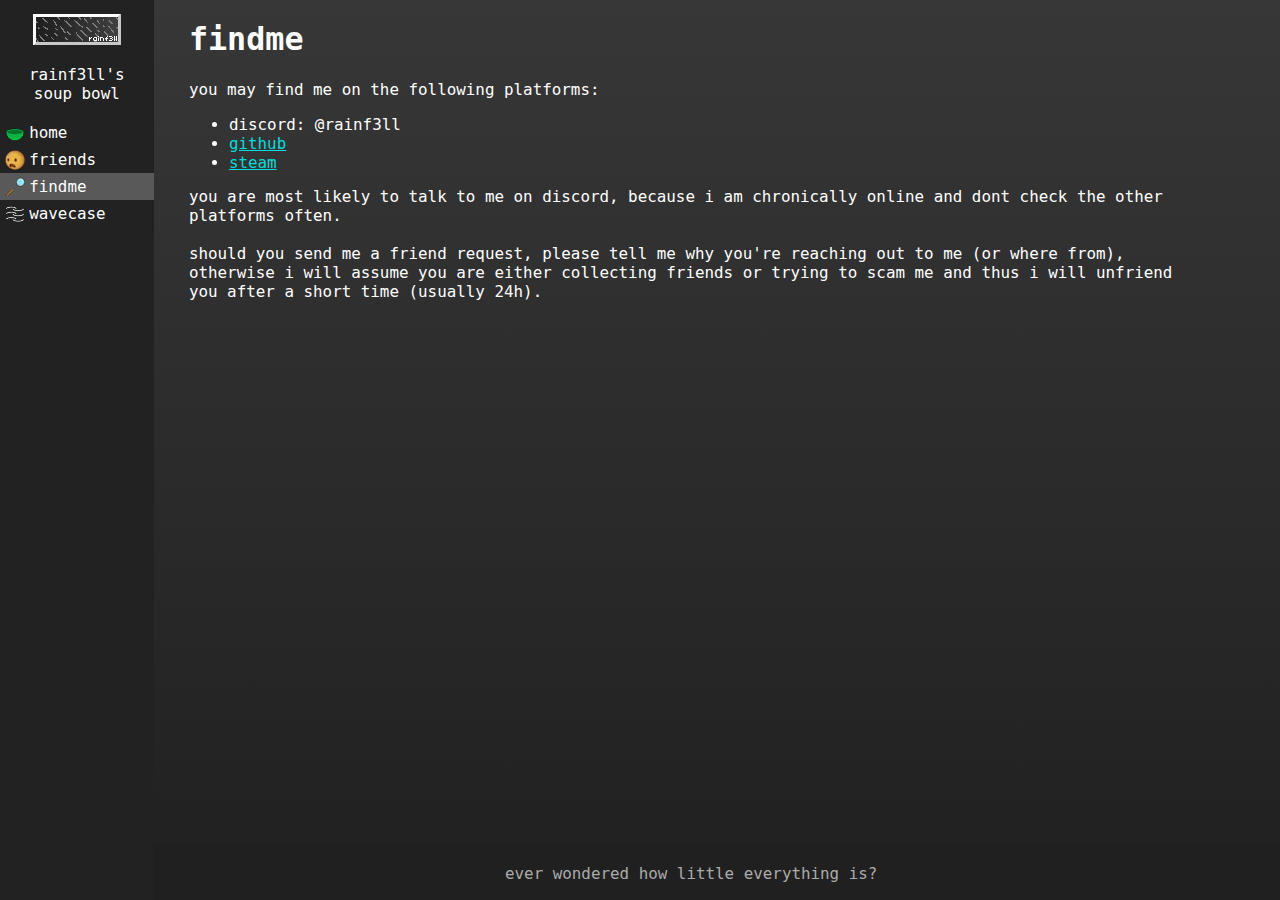
<file: findme/index.html>
<!DOCTYPE html>
<html lang="en">

	<head>
		<meta charset="UTF-8">
		<meta name="viewport" content="width=device-width,initial-scale=1">
		<title>rainf3ll's soup bowl</title>
		<link rel="stylesheet" href="/styles/style.css">
		<link rel="icon" type="image/png" href="/images/favicon/favicon-96x96.png" sizes="96x96">
		<link rel="icon" type="image/svg+xml" href="/images/favicon/favicon.svg">
		<link rel="icon" href="/images/favicon/favicon.ico">
		<meta name="title" content="rainf3ll's soup bowl">
		<meta name="description" content="generic description of a generic person here.">
		<meta property="og:title" content="rainf3ll's soup bowl">
		<meta property="og:type" content="website">
		<meta property="og:url" content="https://rainf3ll.github.io/findme">
		<!-- <meta property="og:image" content="/images/whatever.png"> -->
		<meta property="og:description" content="generic description of a generic person here.">
	</head>

	<body>
		<!-- side panel -->
		<nav>
			<img class="badge" id="web-badge" src="/images/badges/button.gif" width="88" height="31" alt="web badge">
			<p>rainf3ll's soup bowl</p>
			<a class="navblock" href="/"><img src="/images/navbar/home.png" width="20" height="20" alt="">home</a>
			<a class="navblock" href="/friends/"><img src="/images/navbar/friends.webp" width="20" height="20" alt="">friends</a>
			<a class="navblock" id="nav-current"><img src="/images/navbar/findme.webp" width="20" height="20" alt="">findme</a>
			<a class="navblock" href="/wavecase/"><img src="/images/navbar/wavecase.webp" width="20" height="20" alt="">wavecase</a>
		</nav>
		<!-- main panel -->
		<div class="main">
			<!-- rain animation -->
			<div class="rain" aria-hidden="true"><span class="drop" style="animation-delay:1.2s;left:1%;"></span><span class="drop" style="animation-delay:0.08s;left:3%;"></span><span class="drop" style="animation-delay:0.34s;left:5%;"></span><span class="drop" style="animation-delay:0.84s;left:7%;"></span><span class="drop" style="animation-delay:0.8s;left:9%;"></span><span class="drop" style="animation-delay:1.14s;left:11%;"></span><span class="drop" style="animation-delay:0.56s;left:13%;"></span><span class="drop" style="animation-delay:0.32s;left:15%;"></span><span class="drop" style="animation-delay:0.96s;left:17%;"></span><span class="drop" style="animation-delay:0.36s;left:19%;"></span><span class="drop" style="animation-delay:1.24s;left:21%;"></span><span class="drop" style="animation-delay:1.06s;left:23%;"></span><span class="drop" style="animation-delay:0.16s;left:25%;"></span><span class="drop" style="animation-delay:0.96s;left:27%;"></span><span class="drop" style="animation-delay:0.36s;left:29%;"></span><span class="drop" style="animation-delay:0.8s;left:31%;"></span><span class="drop" style="animation-delay:0.2s;left:33%;"></span><span class="drop" style="animation-delay:0.06s;left:35%;"></span><span class="drop" style="animation-delay:0.72s;left:37%;"></span><span class="drop" style="animation-delay:0s;left:39%;"></span><span class="drop" style="animation-delay:0.68s;left:41%;"></span><span class="drop" style="animation-delay:0.18s;left:43%;"></span><span class="drop" style="animation-delay:1.12s;left:45%;"></span><span class="drop" style="animation-delay:1.0s;left:47%;"></span><span class="drop" style="animation-delay:1.24s;left:49%;"></span><span class="drop" style="animation-delay:0.4s;left:51%;"></span><span class="drop" style="animation-delay:0.2s;left:53%;"></span><span class="drop" style="animation-delay:0.12s;left:55%;"></span><span class="drop" style="animation-delay:0s;left:57%;"></span><span class="drop" style="animation-delay:0.84s;left:59%;"></span><span class="drop" style="animation-delay:0.38s;left:61%;"></span><span class="drop" style="animation-delay:0.54s;left:63%;"></span><span class="drop" style="animation-delay:0.84s;left:65%;"></span><span class="drop" style="animation-delay:0.08s;left:67%;"></span><span class="drop" style="animation-delay:1.26s;left:69%;"></span><span class="drop" style="animation-delay:0.5s;left:71%;"></span><span class="drop" style="animation-delay:0.84s;left:73%;"></span><span class="drop" style="animation-delay:0.04s;left:75%;"></span><span class="drop" style="animation-delay:0.8s;left:77%;"></span><span class="drop" style="animation-delay:0.66s;left:79%;"></span><span class="drop" style="animation-delay:0.6s;left:81%;"></span><span class="drop" style="animation-delay:0.7s;left:83%;"></span><span class="drop" style="animation-delay:1.0s;left:85%;"></span><span class="drop" style="animation-delay:1.08s;left:87%;"></span><span class="drop" style="animation-delay:1.16s;left:89%;"></span><span class="drop" style="animation-delay:0.18s;left:91%;"></span><span class="drop" style="animation-delay:1.02s;left:93%;"></span><span class="drop" style="animation-delay:0.6s;left:95%;"></span><span class="drop" style="animation-delay:0.84s;left:97%;"></span><span class="drop" style="animation-delay:0.64s;left:99%;"></span></div>
			<main>
				<header>
					<h1>findme</h1>
				</header>
				<section>
					<p>you may find me on the following platforms:</p>
					<ul>
						<li>discord: @rainf3ll</li>
						<li><a href="https://github.com/rainf3ll" target="_blank" rel="noopener noreferrer">github</a></li>
						<li><a href="https://steamcommunity.com/id/2020202020202020202020202020/" target="_blank" rel="noopener noreferrer">steam</a></li>
					</ul>
					<p>you are most likely to talk to me on discord, because i am chronically online and dont check the
						other platforms often.</p><br>
					<p>should you send me a friend request, please tell me why you're reaching out to me (or where from),
						otherwise i will assume you are either collecting friends or trying to scam me and thus i will
						unfriend you after a short time (usually 24h).</p>
				</section>
			</main>
			<footer>
				<p>ever wondered how little everything is?</p>
			</footer>
		</div>
	</body>
</html>
</file>
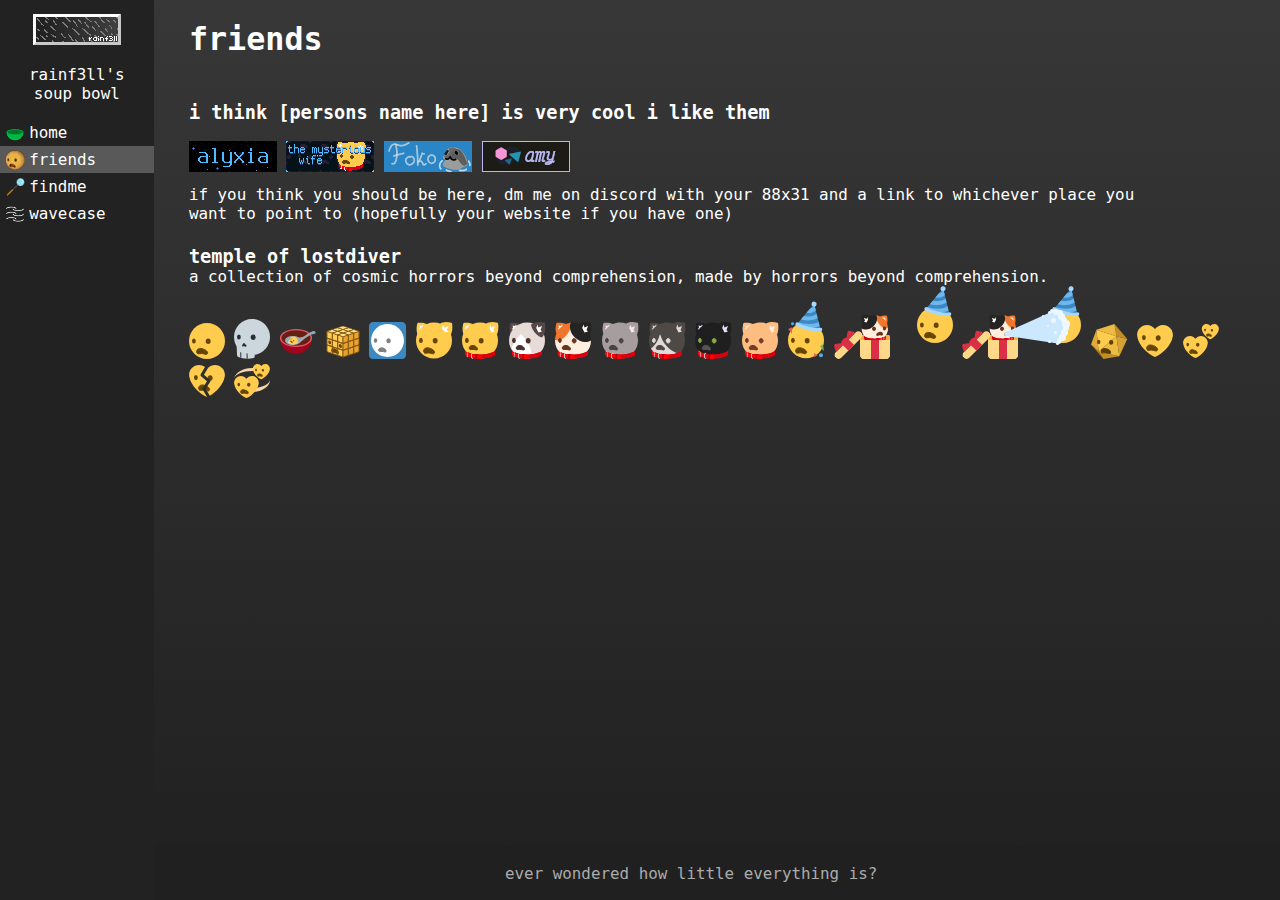
<file: friends/index.html>
<!DOCTYPE html>
<html lang="en">

	<head>
		<meta charset="UTF-8">
		<meta name="viewport" content="width=device-width,initial-scale=1">
		<title>rainf3ll's soup bowl</title>
		<link rel="stylesheet" href="/styles/style.css">
		<link rel="icon" type="image/png" href="/images/favicon/favicon-96x96.png" sizes="96x96">
		<link rel="icon" type="image/svg+xml" href="/images/favicon/favicon.svg">
		<link rel="icon" href="/images/favicon/favicon.ico">
		<meta name="title" content="rainf3ll's soup bowl">
		<meta name="description" content="generic description of a generic person here.">
		<meta property="og:title" content="rainf3ll's soup bowl">
		<meta property="og:type" content="website">
		<meta property="og:url" content="https://rainf3ll.github.io/friends">
		<!-- <meta property="og:image" content="/images/whatever.png"> -->
		<meta property="og:description" content="generic description of a generic person here.">
	</head>

	<body>
		<!-- side panel -->
		<nav>
			<img class="badge" id="web-badge" src="/images/badges/button.gif" width="88" height="31" alt="web badge">
			<p>rainf3ll's soup bowl</p>
			<a class="navblock" href="/"><img src="/images/navbar/home.png" width="20" height="20" alt="">home</a>
			<a class="navblock" id="nav-current"><img src="/images/navbar/friends.webp" width="20" height="20" alt="">friends</a>
			<a class="navblock" href="/findme/"><img src="/images/navbar/findme.webp" width="20" height="20" alt="">findme</a>
			<a class="navblock" href="/wavecase/"><img src="/images/navbar/wavecase.webp" width="20" height="20" alt="">wavecase</a>
		</nav>
		<!-- main panel -->
		<div class="main">
			<!-- rain animation -->
			<div class="rain" aria-hidden="true"><span class="drop" style="animation-delay:1.2s;left:1%;"></span><span class="drop" style="animation-delay:0.08s;left:3%;"></span><span class="drop" style="animation-delay:0.34s;left:5%;"></span><span class="drop" style="animation-delay:0.84s;left:7%;"></span><span class="drop" style="animation-delay:0.8s;left:9%;"></span><span class="drop" style="animation-delay:1.14s;left:11%;"></span><span class="drop" style="animation-delay:0.56s;left:13%;"></span><span class="drop" style="animation-delay:0.32s;left:15%;"></span><span class="drop" style="animation-delay:0.96s;left:17%;"></span><span class="drop" style="animation-delay:0.36s;left:19%;"></span><span class="drop" style="animation-delay:1.24s;left:21%;"></span><span class="drop" style="animation-delay:1.06s;left:23%;"></span><span class="drop" style="animation-delay:0.16s;left:25%;"></span><span class="drop" style="animation-delay:0.96s;left:27%;"></span><span class="drop" style="animation-delay:0.36s;left:29%;"></span><span class="drop" style="animation-delay:0.8s;left:31%;"></span><span class="drop" style="animation-delay:0.2s;left:33%;"></span><span class="drop" style="animation-delay:0.06s;left:35%;"></span><span class="drop" style="animation-delay:0.72s;left:37%;"></span><span class="drop" style="animation-delay:0s;left:39%;"></span><span class="drop" style="animation-delay:0.68s;left:41%;"></span><span class="drop" style="animation-delay:0.18s;left:43%;"></span><span class="drop" style="animation-delay:1.12s;left:45%;"></span><span class="drop" style="animation-delay:1.0s;left:47%;"></span><span class="drop" style="animation-delay:1.24s;left:49%;"></span><span class="drop" style="animation-delay:0.4s;left:51%;"></span><span class="drop" style="animation-delay:0.2s;left:53%;"></span><span class="drop" style="animation-delay:0.12s;left:55%;"></span><span class="drop" style="animation-delay:0s;left:57%;"></span><span class="drop" style="animation-delay:0.84s;left:59%;"></span><span class="drop" style="animation-delay:0.38s;left:61%;"></span><span class="drop" style="animation-delay:0.54s;left:63%;"></span><span class="drop" style="animation-delay:0.84s;left:65%;"></span><span class="drop" style="animation-delay:0.08s;left:67%;"></span><span class="drop" style="animation-delay:1.26s;left:69%;"></span><span class="drop" style="animation-delay:0.5s;left:71%;"></span><span class="drop" style="animation-delay:0.84s;left:73%;"></span><span class="drop" style="animation-delay:0.04s;left:75%;"></span><span class="drop" style="animation-delay:0.8s;left:77%;"></span><span class="drop" style="animation-delay:0.66s;left:79%;"></span><span class="drop" style="animation-delay:0.6s;left:81%;"></span><span class="drop" style="animation-delay:0.7s;left:83%;"></span><span class="drop" style="animation-delay:1.0s;left:85%;"></span><span class="drop" style="animation-delay:1.08s;left:87%;"></span><span class="drop" style="animation-delay:1.16s;left:89%;"></span><span class="drop" style="animation-delay:0.18s;left:91%;"></span><span class="drop" style="animation-delay:1.02s;left:93%;"></span><span class="drop" style="animation-delay:0.6s;left:95%;"></span><span class="drop" style="animation-delay:0.84s;left:97%;"></span><span class="drop" style="animation-delay:0.64s;left:99%;"></span></div>
			<header>
				<h1>friends</h1>
			</header>
			<main>
				<section>
					<h3>i think [persons name here] is very cool i like them</h3>
					<div class="badge">
						<a href="https://alyxia.dev/" target="_blank" rel="noreferrer noopener"><img class="badge" src="/images/badges/alyxia.png" alt="alyxia" width="88" height="31"></a>
						<a href="https://www.youtube.com/watch?v=SHvhps47Lmc" target="_blank" rel="noreferrer noopener"><img class="badge" src="/images/badges/catmom.webp" alt="cat mom" width="88" height="31"></a>
						<a href="https://hetman.at/me" target="_blank" rel="noreferrer noopener"><img class="badge" src="/images/badges/foko.webp" alt="hetman foko" width="88" height="31"></a>
						<a href="https://amy.rip/" target="_blank" rel="noreferrer noopener"><img class="badge" src="/images/badges/amy.png" width="88" height="31" alt="amy"></a>
					</div>
					<p>if you think you should be here, dm me on discord with your 88x31 and a link to whichever place you
						want to point to (hopefully your website if you have one)</p>
				</section>
				<section>
					<h3>temple of lostdiver</h3>
					<p>a collection of cosmic horrors beyond comprehension, made by horrors beyond comprehension.</p>
					<img src="/images/temple/lostdiver.svg" alt="lost twemoji">
					<img src="/images/temple/losttous.svg" alt="lost skull">
					<img src="/images/temple/Lost-bowl.svg" alt="lost in a bowl">
					<img src="/images/temple/Lost-cube.svg" alt="lost rubicks cube">
					<img src="/images/temple/Zero.svg" alt="zero lostdivers">
					<img src="/images/temple/cat-prot.svg" alt="lost cat">
					<img src="/images/temple/Cat.svg" alt="lost cat (with collar)">
					<img src="/images/temple/Cat-1.svg" alt="the next bunch is just different versions of cat">
					<img src="/images/temple/Cat-2.svg" alt="">
					<img src="/images/temple/Cat-3.svg" alt="">
					<img src="/images/temple/Cat-4.svg" alt="">
					<img src="/images/temple/Cat-5.svg" alt="">
					<img src="/images/temple/Cat-6.svg" alt="">
					<img src="/images/temple/birthday.svg" alt="lost twemoji with birthday hat">
					<img src="/images/temple/gift.svg" alt="cat in a gift box">
					<img src="/images/temple/crymeariver.svg" alt="its streaming water at me now">
					<img src="/images/temple/d20.svg" alt="lost icosahedron">
					<img src="/images/temple/heart.svg" alt="lost heart">
					<img src="/images/temple/two-hearts.svg" alt="two lost hearts">
					<img src="/images/temple/broken-heart.svg" alt="broken lost heart">
					<img src="/images/temple/revolving-hearts.svg" alt="revolving lost hearts">
				</section>
			</main>
			<footer>
				<p>ever wondered how little everything is?</p>
			</footer>
		</div>
	</body>
</html>
</file>
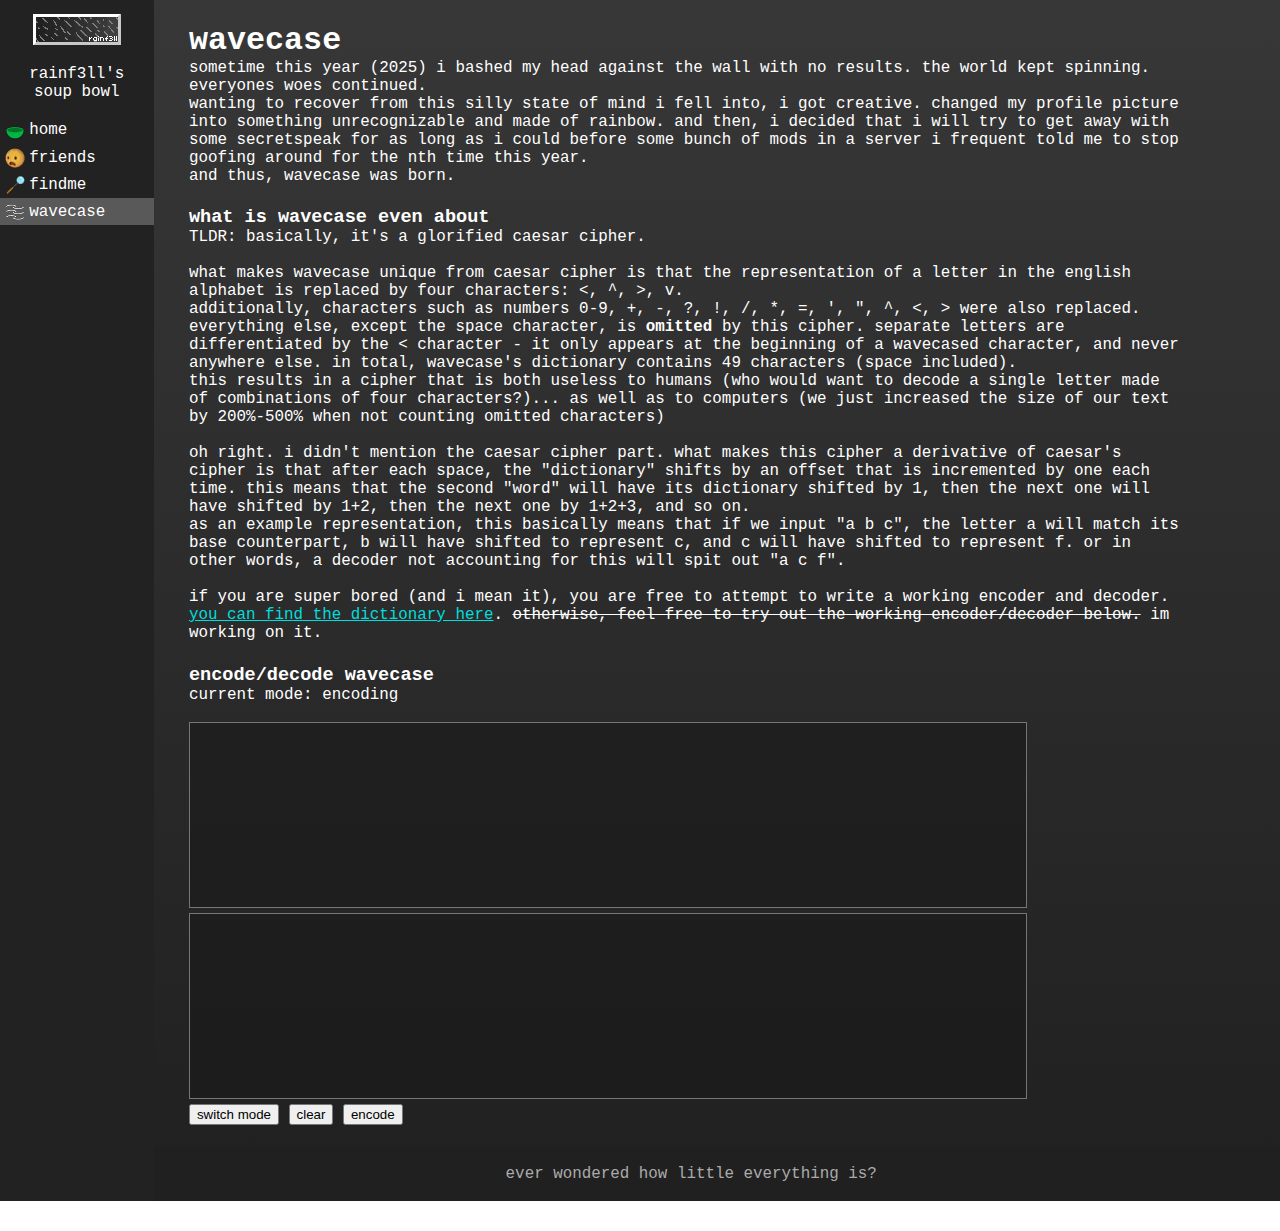
<file: wavecase/index.html>
<!DOCTYPE html>
<html lang="en">

	<head>
		<meta charset="UTF-8">
		<meta name="viewport" content="width=device-width,initial-scale=1">
		<title>rainf3ll's soup bowl</title>
		<link rel="stylesheet" href="/styles/style.css">
		<link rel="icon" type="image/png" href="/images/favicon/favicon-96x96.png" sizes="96x96">
		<link rel="icon" type="image/svg+xml" href="/images/favicon/favicon.svg">
		<link rel="icon" href="/images/favicon/favicon.ico">
		<script type="module" src="/scripts/wavecase/wave.js"></script>
		<meta name="title" content="rainf3ll's soup bowl">
		<meta name="description" content="generic description of a generic person here.">
		<meta property="og:title" content="rainf3ll's soup bowl // wavecase">
		<meta property="og:type" content="website">
		<meta property="og:url" content="https://rainf3ll.github.io/wavecase">
		<!-- <meta property="og:image" content="/images/whatever.png"> -->
		<meta property="og:description" content="a frankly annoying alternative to caesar's cipher">
	</head>

	<body>
		<!-- side panel -->
		<nav>
			<img class="badge" id="web-badge" src="/images/badges/button.gif" width="88" height="31" alt="web badge">
			<p>rainf3ll's soup bowl</p>
			<a class="navblock" href="/"><img src="/images/navbar/home.png" width="20" height="20" alt="">home</a>
			<a class="navblock" href="/friends/"><img src="/images/navbar/friends.webp" width="20" height="20" alt="">friends</a>
			<a class="navblock" href="/findme/"><img src="/images/navbar/findme.webp" width="20" height="20" alt="">findme</a>
			<a class="navblock" id="nav-current"><img src="/images/navbar/wavecase.webp" width="20" height="20" alt="">wavecase</a>
		</nav>
		<!-- main panel -->
		<div class="main">
			<!-- rain animation -->
			<div class="rain" aria-hidden="true"><span class="drop" style="animation-delay:1.2s;left:1%;"></span><span class="drop" style="animation-delay:0.08s;left:3%;"></span><span class="drop" style="animation-delay:0.34s;left:5%;"></span><span class="drop" style="animation-delay:0.84s;left:7%;"></span><span class="drop" style="animation-delay:0.8s;left:9%;"></span><span class="drop" style="animation-delay:1.14s;left:11%;"></span><span class="drop" style="animation-delay:0.56s;left:13%;"></span><span class="drop" style="animation-delay:0.32s;left:15%;"></span><span class="drop" style="animation-delay:0.96s;left:17%;"></span><span class="drop" style="animation-delay:0.36s;left:19%;"></span><span class="drop" style="animation-delay:1.24s;left:21%;"></span><span class="drop" style="animation-delay:1.06s;left:23%;"></span><span class="drop" style="animation-delay:0.16s;left:25%;"></span><span class="drop" style="animation-delay:0.96s;left:27%;"></span><span class="drop" style="animation-delay:0.36s;left:29%;"></span><span class="drop" style="animation-delay:0.8s;left:31%;"></span><span class="drop" style="animation-delay:0.2s;left:33%;"></span><span class="drop" style="animation-delay:0.06s;left:35%;"></span><span class="drop" style="animation-delay:0.72s;left:37%;"></span><span class="drop" style="animation-delay:0s;left:39%;"></span><span class="drop" style="animation-delay:0.68s;left:41%;"></span><span class="drop" style="animation-delay:0.18s;left:43%;"></span><span class="drop" style="animation-delay:1.12s;left:45%;"></span><span class="drop" style="animation-delay:1.0s;left:47%;"></span><span class="drop" style="animation-delay:1.24s;left:49%;"></span><span class="drop" style="animation-delay:0.4s;left:51%;"></span><span class="drop" style="animation-delay:0.2s;left:53%;"></span><span class="drop" style="animation-delay:0.12s;left:55%;"></span><span class="drop" style="animation-delay:0s;left:57%;"></span><span class="drop" style="animation-delay:0.84s;left:59%;"></span><span class="drop" style="animation-delay:0.38s;left:61%;"></span><span class="drop" style="animation-delay:0.54s;left:63%;"></span><span class="drop" style="animation-delay:0.84s;left:65%;"></span><span class="drop" style="animation-delay:0.08s;left:67%;"></span><span class="drop" style="animation-delay:1.26s;left:69%;"></span><span class="drop" style="animation-delay:0.5s;left:71%;"></span><span class="drop" style="animation-delay:0.84s;left:73%;"></span><span class="drop" style="animation-delay:0.04s;left:75%;"></span><span class="drop" style="animation-delay:0.8s;left:77%;"></span><span class="drop" style="animation-delay:0.66s;left:79%;"></span><span class="drop" style="animation-delay:0.6s;left:81%;"></span><span class="drop" style="animation-delay:0.7s;left:83%;"></span><span class="drop" style="animation-delay:1.0s;left:85%;"></span><span class="drop" style="animation-delay:1.08s;left:87%;"></span><span class="drop" style="animation-delay:1.16s;left:89%;"></span><span class="drop" style="animation-delay:0.18s;left:91%;"></span><span class="drop" style="animation-delay:1.02s;left:93%;"></span><span class="drop" style="animation-delay:0.6s;left:95%;"></span><span class="drop" style="animation-delay:0.84s;left:97%;"></span><span class="drop" style="animation-delay:0.64s;left:99%;"></span></div>
			<main>
				<section>
					<h1>wavecase</h1>
					<p>sometime this year (2025) i bashed my head against the wall with no results. the world kept
						spinning.
						everyones woes
						continued.</p>
					<p>wanting to recover from this silly state of mind i fell into, i got creative. changed my profile
						picture into something unrecognizable and made of rainbow. and then, i decided that i will try to
						get away with some secretspeak for as long as i could before some bunch of mods in a server i
						frequent told me to stop goofing around for the nth time this year.</p>
					<p>and thus, wavecase was born.</p>
				</section>
				<section>
					<h3>what is wavecase even about</h3>
					<p>TLDR: basically, it's a glorified caesar cipher.</p>
					<br>
					<p>what makes wavecase unique from caesar cipher is that the representation of a letter in the english
						alphabet is replaced by four characters: &lt;, ^, &gt;, v.</p>
					<p>additionally, characters such as numbers
						0-9, +, -, ?,
						!, /, *, =, ', ", ^, &lt;, &gt; were also replaced. everything else, except the space character, is
						<strong>omitted</strong>
						by this cipher. separate letters are differentiated by the &lt; character - it only appears at the
						beginning of a wavecased character, and never anywhere else. in total, wavecase's dictionary
						contains 49 characters (space included).</p>
					<p>this results in a cipher that is both useless to humans (who would want to decode a single letter
						made of combinations of four characters?)... as well as to computers (we just increased the size of
						our text by 200%-500% when not counting omitted characters)</p>
					<br>
					<p>oh right. i didn't mention the caesar cipher part. what makes this cipher a derivative of caesar's
						cipher is that after each space, the "dictionary" shifts by an offset that is incremented by one
						each time. this means that the second "word" will have its dictionary shifted by 1, then the next
						one will have shifted by 1+2, then the next one by 1+2+3, and so on.</p>
					<p>as an example representation, this basically means that if we input "a b c", the letter a will match
						its base counterpart, b will have shifted to represent c, and c will have shifted to represent f. or
						in other words, a decoder not accounting for this will spit out "a c f".</p>
					<br>
					<p>if you are super bored (and i mean it), you are free to attempt to write a working encoder and
						decoder. <a href="/scripts/wavecase/dict.json" target="_blank">you can find the dictionary here</a>.
						<s>otherwise, feel free to try out the working encoder/decoder below.</s>
						im
						working on it.</p>
				</section>
				<section>
					<h3>encode/decode wavecase</h3>
					<noscript>
						<style>
						.wavy {
						display: none !important;
						}
						</style>
						<p>hey so idk how to tell you this but it seems like you have javascript disabled. you need to
						enable it for this section to work. if you are reluctant to turn it on and still want to use it,
						make it yourself :)</p>
					</noscript>
					<div class="wavy">
						<form id="converter">
							<p id="conv-modetext">current mode: encoding</p>
							<br>
							<textarea id="conv-in"></textarea>
							<textarea id="conv-out" readonly></textarea>
							<br>
							<button id="conv-state" type="button">switch mode</button>
							<button type="reset">clear</button>
							<button id="conv-submit" type="submit">encode</button>
						</form>
					</div>
				</section>
			</main>
			<footer>
				<p>ever wondered how little everything is?</p>
			</footer>
		</div>
	</body>
</html>
</file>
<file: styles/style.css>
body {
    margin: 0;
    scroll-behavior: smooth;
    height: 100%;
    width: 100%;
    color: #ffffff;
    display: flex;
    flex-direction: row;
    font-family: monospace;
    font-optical-sizing: auto;
    font-size: 1.22em;
    font-style: normal;
}

h1,
h3 {
    font-weight: 600;
    margin-bottom: 0;
}

.main p {
    margin-top: 0;
    margin-bottom: 0;
    padding-right: 5vw;
}

p,
a {
    font-weight: 400;
}

marquee {
    font-family: "Times New Roman", serif;
    font-weight: 400;
    font-style: normal;
    font-size: 0.9em;
    animation: colorchange 4s infinite;
}

section,
header,
nav p {
    padding-left: 1vw;
    padding-right: 1vw;
}

header {
    margin-left: 2%;
    margin-bottom: 2%;
}

section {
    margin: 2%;
}

nav {
    z-index: 2;
    width: 12%;
    background-color: #222222;
    display: flex;
    flex-direction: column;
    align-items: center;
}

nav p {
    text-align: center;
}

nav a {
    min-width: 100%;
    text-align: left;
    padding-top: 0.4vh;
    padding-bottom: 0.4vh;
    text-decoration: none;
    color: #ffffff;
}

nav a:visited {
    color: #ffffff;
}

a {
    color: #00DDDD;
}

a:visited {
    color: #51E172;
}

img {
    max-inline-size: 100%;
    block-size: auto;
}

main {
    z-index: 1;
    flex: 1;
}

textarea {
    color: white;
    background-color: rgba(22, 22, 22, 0.5);
}

.main {
    z-index: 0;
    position: relative;
    display: flex;
    flex-direction: column;
    min-height: 100vh;
    background-image: linear-gradient(180deg, #373737, #202020);
    width: 88%;
    overflow: auto;
}

.badge {
    margin-top: 1vh;
    margin-bottom: 0.5vh;
    image-rendering: pixelated;
}

#nav-current {
    background-color: #595959;
}

#web-badge {
    margin-top: 1.5vh;
}

.navblock {
    display: flex;
    align-items: center;
    transition: background-color 0.5s ease-in-out;
}

.navblock img {
    margin-right: 3%;
    margin-left: 3%;
}

.navblock:hover:not(#nav-current) {
    background-color: #4a4a4a;
}

.rain {
    position: absolute;
    width: 100%;
    height: 100%;
    overflow: hidden;
    pointer-events: none;
    z-index: 1;
}

.drop {
    will-change: transform;
    transform: translateZ(0);
    position: absolute;
    top: -50px;
    border-left: 1px solid gray;
    height: 20px;
    animation: drop 1.3s linear infinite;
    opacity: 0.5;
}

@keyframes drop {
    to {
        transform: translateY(200vh);
    }
}

#conv-in,
#conv-out {
    resize: none;
    width: 65vw;
    height: 20vh;
}

footer {
    z-index: 2;
    display: flex;
    justify-content: center;
    align-items: center;
    text-align: center;
    background-color: #202020;
    height: 6vh;
    padding-left: 1vw;
}

footer p {
    color: #ABABAB;
}

@keyframes colorchange {
    0% {
        color: #ff0000;
    }

    12% {
        color: #ffa500;
    }

    24% {
        color: #ffff00;
    }

    36% {
        color: #008000;
    }

    48% {
        color: #00ffff;
    }

    60% {
        color: #0000ff;
    }

    72% {
        color: #800080;
    }

    84% {
        color: #ffc0cb;
    }

    100% {
        color: #ff0000;
    }
}

@media (prefers-reduced-motion: reduce) {
    .rain {
        display: none;
    }
}

/* for mobile. */
@media (orientation: portrait) {
    body {
        flex-direction: column;
    }

    nav,
    footer,
    .main {
        text-align: center;
        width: 100%;
    }

    .main p {
        padding-right: 0;
    }

    li {
        text-align: left;
    }

    section,
    header {
        padding-left: 4vw;
        padding-right: 4vw;
    }

    header {
        margin-left: 0;
    }

    footer,
    nav {
        padding: 0;
    }

    .navblock img {
        margin-left: 1%;
        margin-right: 1%;
    }

    @keyframes drop {
        to {
            transform: translateY(350vh);
        }
    }

    #conv-in,
    #conv-out {
        resize: none;
        width: 80vw;
        height: 20vh;
    }
}
</file>
